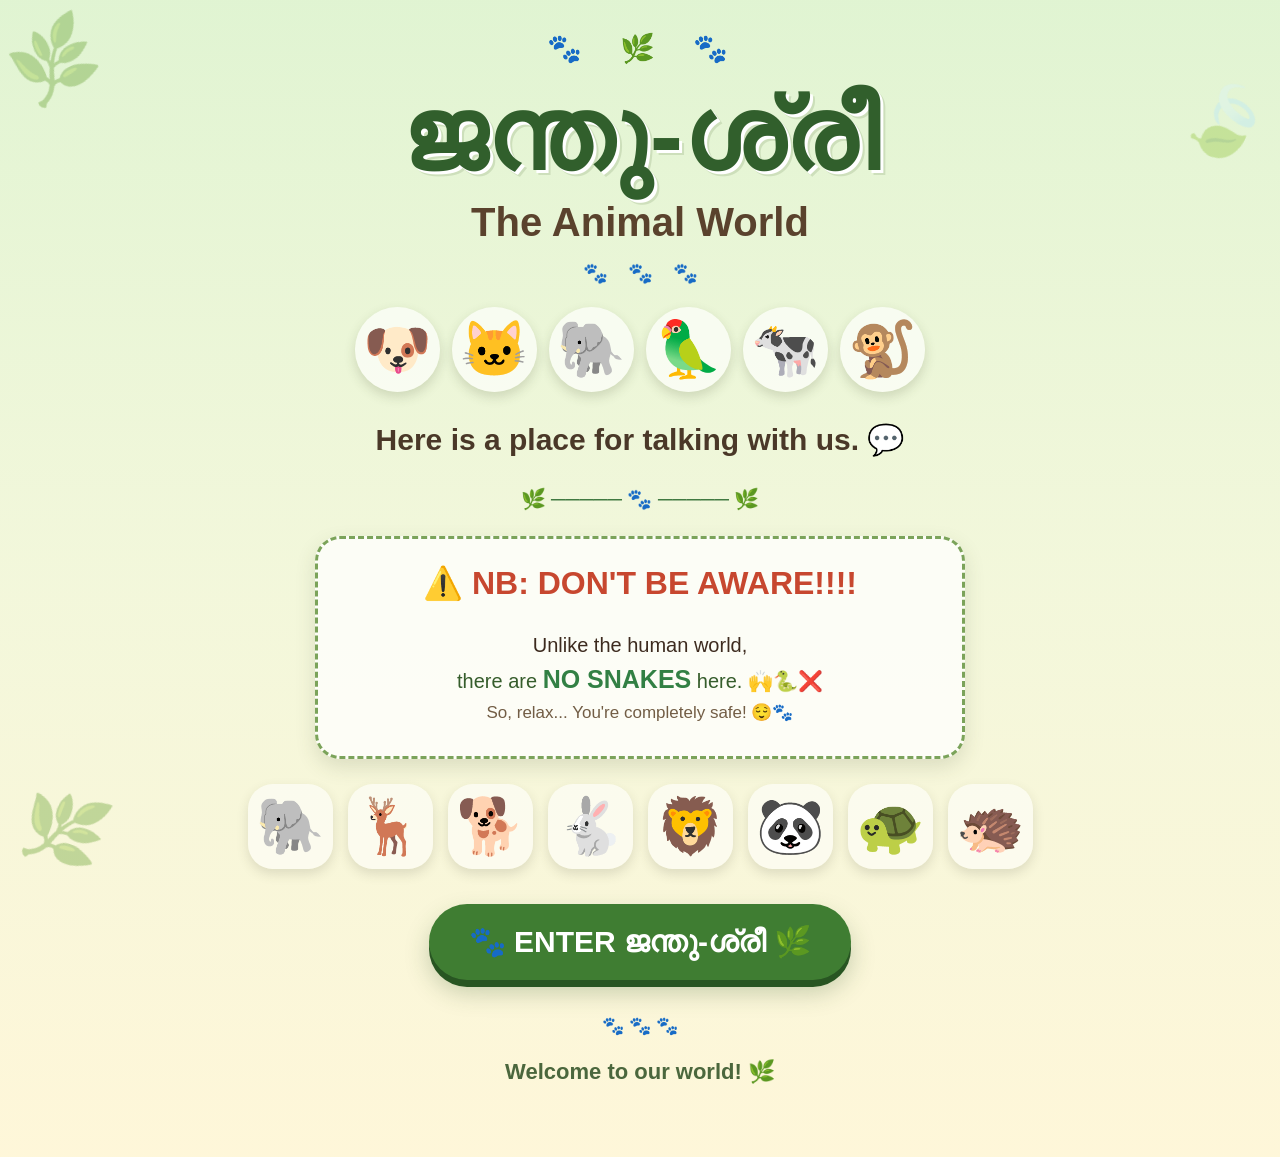
<file: index.html>
<!DOCTYPE html>
<html lang="en">

<head>
    <meta charset="UTF-8">
    <meta name="viewport" content="width=device-width, initial-scale=1.0">

    <title>ജന്തു-ശ്രീ | The Animal World</title>

    <link rel="stylesheet" href="welcome.css">
</head>

<body>

    <!-- Background decorations -->
    <div class="leaf leaf1">🌿</div>
    <div class="leaf leaf2">🍃</div>
    <div class="leaf leaf3">🌿</div>

    <!-- Top decoration -->
    <div class="top-paws">
        🐾　🌿　🐾
    </div>


    <!-- Main Title -->
    <header>

        <h1>ജന്തു-ശ്രീ</h1>

        <h2>The Animal World</h2>

        <div class="small-paws">
            🐾　🐾　🐾
        </div>

    </header>


    <!-- Animals near title -->
    <div class="animal-row">

        <div class="animal">🐶</div>
        <div class="animal">🐱</div>
        <div class="animal">🐘</div>
        <div class="animal">🦜</div>
        <div class="animal">🐄</div>
        <div class="animal">🐒</div>

    </div>


    <!-- Introduction -->
    <section class="intro">

        <p class="intro-text">
            Here is a place for talking with us. 💬
        </p>

        <div class="line">
            🌿 ───── 🐾 ───── 🌿
        </div>

    </section>


    <!-- Funny Notice -->
    <section class="warning">

        <h3>⚠️ NB: DON'T BE AWARE!!!!</h3>

        <p>
            Unlike the human world,
        </p>

        <p class="snake-text">
            there are <strong>NO SNAKES</strong> here. 🙌🐍❌
        </p>

        <p class="safe">
            So, relax... You're completely safe! 😌🐾
        </p>

    </section>


    <!-- More animals -->
    <div class="animal-world">

        <div class="animal-card">
            🐘
        </div>

        <div class="animal-card">
            🦌
        </div>

        <div class="animal-card">
            🐕
        </div>

        <div class="animal-card">
            🐇
        </div>

        <div class="animal-card">
            🦁
        </div>

        <div class="animal-card">
            🐼
        </div>

        <div class="animal-card">
            🐢
        </div>

        <div class="animal-card">
            🦔
        </div>

    </div>


    <!-- Enter Button -->
    <div class="enter-section">
        <button type="button" onclick="window.location.href='animal.html'">
            🐾 ENTER ജന്തു-ശ്രീ 🌿
        </button>
    </div>


    <!-- Bottom text -->
    <div class="bottom">

        🐾 🐾 🐾

        <p>
            Welcome to our world! 🌿
        </p>

    </div>

</body>

</html>
</file>
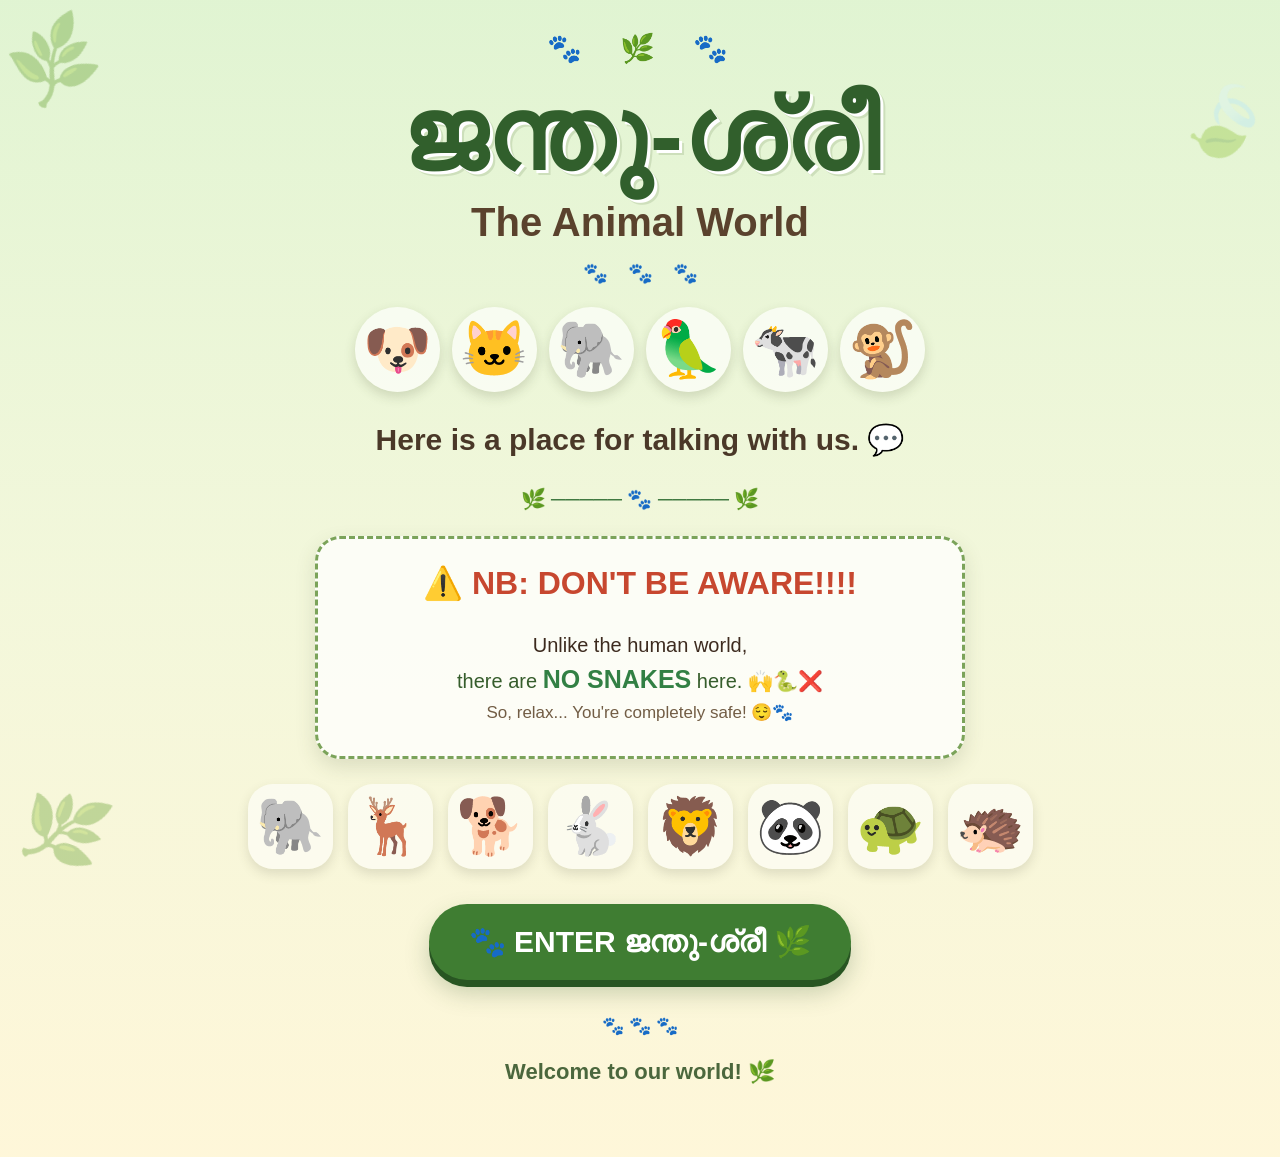
<file: welcome page/index.html>
<!DOCTYPE html>
<html lang="en">

<head>
    <meta charset="UTF-8">
    <meta name="viewport" content="width=device-width, initial-scale=1.0">

    <title>ജന്തു-ശ്രീ | The Animal World</title>

    <link rel="stylesheet" href="style.css">
</head>

<body>

    <!-- Background decorations -->
    <div class="leaf leaf1">🌿</div>
    <div class="leaf leaf2">🍃</div>
    <div class="leaf leaf3">🌿</div>

    <!-- Top decoration -->
    <div class="top-paws">
        🐾　🌿　🐾
    </div>


    <!-- Main Title -->
    <header>

        <h1>ജന്തു-ശ്രീ</h1>

        <h2>The Animal World</h2>

        <div class="small-paws">
            🐾　🐾　🐾
        </div>

    </header>


    <!-- Animals near title -->
    <div class="animal-row">

        <div class="animal">🐶</div>
        <div class="animal">🐱</div>
        <div class="animal">🐘</div>
        <div class="animal">🦜</div>
        <div class="animal">🐄</div>
        <div class="animal">🐒</div>

    </div>


    <!-- Introduction -->
    <section class="intro">

        <p class="intro-text">
            Here is a place for talking with us. 💬
        </p>

        <div class="line">
            🌿 ───── 🐾 ───── 🌿
        </div>

    </section>


    <!-- Funny Notice -->
    <section class="warning">

        <h3>⚠️ NB: DON'T BE AWARE!!!!</h3>

        <p>
            Unlike the human world,
        </p>

        <p class="snake-text">
            there are <strong>NO SNAKES</strong> here. 🙌🐍❌
        </p>

        <p class="safe">
            So, relax... You're completely safe! 😌🐾
        </p>

    </section>


    <!-- More animals -->
    <div class="animal-world">

        <div class="animal-card">
            🐘
        </div>

        <div class="animal-card">
            🦌
        </div>

        <div class="animal-card">
            🐕
        </div>

        <div class="animal-card">
            🐇
        </div>

        <div class="animal-card">
            🦁
        </div>

        <div class="animal-card">
            🐼
        </div>

        <div class="animal-card">
            🐢
        </div>

        <div class="animal-card">
            🦔
        </div>

    </div>


    <!-- Enter Button -->
    <div class="enter-section">
        <button type="button" onclick="window.location.href='../animal.html'">
            🐾 ENTER ജന്തു-ശ്രീ 🌿
        </button>
    </div>


    <!-- Bottom text -->
    <div class="bottom">

        🐾 🐾 🐾

        <p>
            Welcome to our world! 🌿
        </p>

    </div>

</body>

</html>
</file>
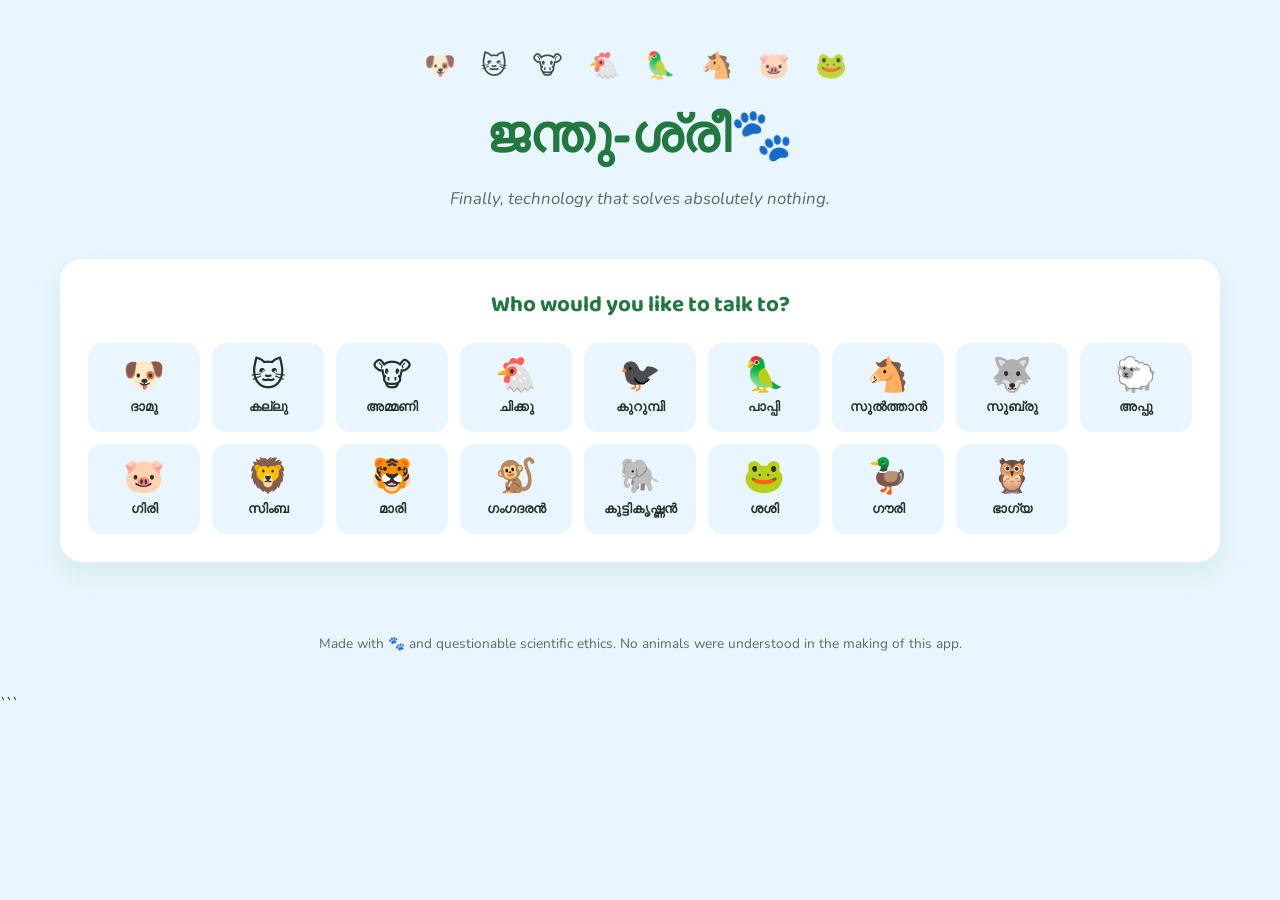
<file: animal.html>
<!DOCTYPE html>
<html lang="en">

<head>
  <meta charset="UTF-8" />
  <meta name="viewport" content="width=device-width, initial-scale=1.0" />

  <title>ജന്തു-ശ്രീ🐾</title>

  <link rel="preconnect" href="https://fonts.googleapis.com">
  <link rel="preconnect" href="https://fonts.gstatic.com" crossorigin>

  <link
    href="https://fonts.googleapis.com/css2?family=Baloo+2:wght@500;700;800&family=Nunito:wght@400;600;700&display=swap"
    rel="stylesheet"
  >

  <link rel="stylesheet" href="style.css" />
</head>

<body>

  <!-- ===== HEADER ===== -->

  <header class="hero">

    <div class="hero-critters" aria-hidden="true">
      🐶 🐱 🐮 🐔 🦜 🐴 🐷 🐸
    </div>

    <h1>ജന്തു-ശ്രീ🐾</h1>

    <p class="subtitle">
      Finally, technology that solves absolutely nothing.
    </p>

  </header>


  <main class="app-shell">

    <!-- ===== SCREEN 1: PICK AN ANIMAL ===== -->

    <section id="pick-screen" class="screen">

      <h2>Who would you like to talk to?</h2>

      <div id="animal-grid" class="animal-grid">
        <!-- Animal buttons are inserted here by script.js -->
      </div>

    </section>


    <!-- ===== SCREEN 2: CONVERSATION ===== -->

    <section id="chat-screen" class="screen hidden">

      <div class="chat-layout">


        <!-- ===== CHAT AREA ===== -->

        <div class="chat-area">

          <div class="chat-header">

            <button
              id="back-btn"
              class="back-btn"
              aria-label="Choose a different animal"
            >
              &larr; Choose another animal
            </button>

            <div class="current-animal">

              <span
                id="current-emoji"
                class="current-emoji"
              >
                🐶
              </span>

              <span id="current-name">
                Dog
              </span>

            </div>

            <span
              id="current-mood"
              class="mood-badge"
            >
              😄 Happy
            </span>

          </div>


          <!-- ===== CONVERSATION ===== -->

          <div
            id="conversation"
            class="conversation"
            aria-live="polite"
          >
            <!-- Messages appear here -->
          </div>


          <!-- ===== THINKING INDICATOR ===== -->

          <div
            id="thinking"
            class="thinking hidden"
          >

            <span id="thinking-emoji">
              🐶
            </span>

            is thinking

            <span class="dots">
              <span>.</span>
              <span>.</span>
              <span>.</span>
            </span>

          </div>


          <!-- ===== MESSAGE FORM ===== -->

          <form
            id="message-form"
            class="message-form"
          >

            <button
              type="button"
              id="mic-btn"
              class="icon-btn"
              title="Speak your message"
            >
              🎤
            </button>

            <input
              type="text"
              id="message-input"
              placeholder="Type something to say..."
              autocomplete="off"
            />

            <button
              type="submit"
              class="send-btn"
            >
              💬 Send
            </button>

          </form>


          <p
            id="mic-status"
            class="mic-status"
          ></p>

        </div>


        <!-- ===== FAKE SCIENCE SIDE PANEL ===== -->

        <aside class="science-panel">

          <h3>
            Totally Real Research Data™
          </h3>

          <div class="science-grid">

            <div class="stat">

              <span class="stat-value">
                3%
              </span>

              <span class="stat-label">
                Communication Accuracy
              </span>

            </div>


            <div class="stat">

              <span class="stat-value">
                0.1%
              </span>

              <span class="stat-label">
                Scientific Usefulness
              </span>

            </div>


            <div class="stat">

              <span class="stat-value">
                0%
              </span>

              <span class="stat-label">
                Chance of Understanding
              </span>

            </div>


            <div class="stat">

              <span class="stat-value">
                ₹0
              </span>

              <span class="stat-label">
                Research Funding Needed
              </span>

            </div>

          </div>

        </aside>


      </div>

    </section>

  </main>


  <!-- ===== FOOTER ===== -->

  <footer class="footer">

    Made with 🐾 and questionable scientific ethics.
    No animals were understood in the making of this app.

  </footer>


  <script src="script.js"></script>

</body>

</html>
```
</file>
<file: welcome.css>
/* =====================================================
   ജന്തു-ശ്രീ — WELCOME PAGE
   ===================================================== */


/* ---------- BASIC SETTINGS ---------- */

* {
    box-sizing: border-box;
}

body {
    margin: 0;
    padding: 30px 15px;

    font-family: "Trebuchet MS", Arial, sans-serif;

    min-height: 100vh;

    text-align: center;

    color: #3d2b1f;

    background:
        linear-gradient(
            rgba(232, 247, 220, 0.82),
            rgba(255, 248, 220, 0.9)
        ),
        linear-gradient(
            180deg,
            #bde7a5,
            #eaf5d5,
            #f7e9bd
        );

    overflow-x: hidden;
}


/* ---------- DECORATIVE LEAVES ---------- */

.leaf {
    position: fixed;

    font-size: 70px;

    opacity: 0.35;

    z-index: -1;
}

.leaf1 {
    top: 20px;
    left: 10px;

    transform: rotate(-25deg);
}

.leaf2 {
    top: 80px;
    right: 10px;

    transform: rotate(25deg);
}

.leaf3 {
    bottom: 30px;
    left: 20px;

    transform: rotate(20deg);
}


/* ---------- TOP PAWS ---------- */

.top-paws {
    font-size: 28px;

    margin-bottom: 10px;

    letter-spacing: 5px;
}


/* ---------- HEADER ---------- */

header {
    margin-top: 10px;
}

h1 {
    margin: 0;

    font-size: clamp(55px, 12vw, 100px);

    font-weight: 900;

    color: #315f2c;

    text-shadow:
        3px 3px 0 #ffffff,
        5px 5px 0 rgba(70, 100, 40, 0.15);
}

h2 {
    margin-top: 5px;
    margin-bottom: 10px;

    font-size: clamp(24px, 5vw, 40px);

    color: #5a422d;
}


/* ---------- SMALL PAWS ---------- */

.small-paws {
    font-size: 20px;

    margin: 15px;
}


/* ---------- ANIMAL ROW ---------- */

.animal-row {

    display: flex;

    justify-content: center;

    align-items: center;

    flex-wrap: wrap;

    gap: 12px;

    max-width: 700px;

    margin: 20px auto;
}

.animal {

    width: 85px;
    height: 85px;

    display: flex;

    justify-content: center;
    align-items: center;

    font-size: 55px;

    background: rgba(255, 255, 255, 0.65);

    border-radius: 50%;

    box-shadow:
        0 5px 12px rgba(60, 70, 40, 0.18);

    transition: transform 0.3s;
}


/* Animal hover */

.animal:hover {

    transform:
        translateY(-10px)
        rotate(5deg)
        scale(1.08);
}


/* ---------- INTRO ---------- */

.intro {

    margin: 25px auto;

    max-width: 700px;
}

.intro-text {

    font-size: clamp(20px, 4vw, 30px);

    font-weight: bold;

    color: #4a3828;
}

.line {

    color: #39733a;

    font-size: 20px;
}


/* ---------- WARNING BOX ---------- */

.warning {

    max-width: 650px;

    margin: 25px auto;

    padding: 25px;

    background: rgba(255, 255, 255, 0.75);

    border: 3px dashed #7ba35a;

    border-radius: 25px;

    box-shadow:
        0 8px 20px rgba(70, 80, 50, 0.15);
}

.warning h3 {

    margin-top: 0;

    font-size: clamp(22px, 5vw, 32px);

    color: #c7472f;
}

.warning p {

    font-size: 20px;

    margin: 8px;
}

.snake-text {

    color: #365d2c;
}

.snake-text strong {

    font-size: 25px;

    color: #328044;
}

.safe {

    font-size: 17px !important;

    color: #725d45;
}


/* ---------- MORE ANIMALS ---------- */

.animal-world {

    display: flex;

    justify-content: center;

    align-items: center;

    flex-wrap: wrap;

    gap: 15px;

    max-width: 800px;

    margin: 25px auto;
}

.animal-card {

    font-size: 55px;

    width: 85px;
    height: 85px;

    display: flex;

    align-items: center;
    justify-content: center;

    background: rgba(255, 255, 255, 0.55);

    border-radius: 25px;

    box-shadow:
        0 5px 12px rgba(70, 70, 50, 0.15);

    transition: 0.3s;
}

.animal-card:hover {

    transform:
        translateY(-12px)
        rotate(-5deg);

    background: rgba(255, 255, 255, 0.9);
}


/* ---------- ENTER SECTION ---------- */

.enter-section {

    margin: 35px auto;
}


/* ---------- ENTER BUTTON ---------- */

button {

    border: none;

    padding: 20px 40px;

    border-radius: 50px;

    font-size: clamp(20px, 4vw, 30px);

    font-weight: bold;

    color: white;

    background: #3f7d32;

    cursor: pointer;

    box-shadow:
        0 7px 0 #285522,
        0 12px 25px rgba(40, 80, 30, 0.25);

    transition: 0.2s;
}


/* Button hover */

button:hover {

    transform: translateY(-4px);

    background: #4f913f;

    box-shadow:
        0 11px 0 #285522,
        0 16px 25px rgba(40, 80, 30, 0.25);
}


/* Button click */

button:active {

    transform: translateY(5px);

    box-shadow:
        0 2px 0 #285522;
}


/* ---------- BOTTOM ---------- */

.bottom {

    margin-top: 25px;

    padding-bottom: 20px;

    color: #4b673d;

    font-size: 18px;
}

.bottom p {

    font-size: 22px;

    font-weight: bold;
}


/* =====================================================
   MOBILE
   ===================================================== */

@media (max-width: 600px) {

    body {
        padding: 20px 10px;
    }

    .animal {
        width: 65px;
        height: 65px;

        font-size: 42px;
    }

    .animal-card {
        width: 65px;
        height: 65px;

        font-size: 42px;
    }

    .warning {
        padding: 18px;
    }

    button {
        width: 90%;

        padding: 17px 20px;
    }

}
</file>
<file: welcome page/style.css>
/* =====================================================
   ജന്തു-ശ്രീ — WELCOME PAGE
   ===================================================== */


/* ---------- BASIC SETTINGS ---------- */

* {
    box-sizing: border-box;
}

body {
    margin: 0;
    padding: 30px 15px;

    font-family: "Trebuchet MS", Arial, sans-serif;

    min-height: 100vh;

    text-align: center;

    color: #3d2b1f;

    background:
        linear-gradient(
            rgba(232, 247, 220, 0.82),
            rgba(255, 248, 220, 0.9)
        ),
        linear-gradient(
            180deg,
            #bde7a5,
            #eaf5d5,
            #f7e9bd
        );

    overflow-x: hidden;
}


/* ---------- DECORATIVE LEAVES ---------- */

.leaf {
    position: fixed;

    font-size: 70px;

    opacity: 0.35;

    z-index: -1;
}

.leaf1 {
    top: 20px;
    left: 10px;

    transform: rotate(-25deg);
}

.leaf2 {
    top: 80px;
    right: 10px;

    transform: rotate(25deg);
}

.leaf3 {
    bottom: 30px;
    left: 20px;

    transform: rotate(20deg);
}


/* ---------- TOP PAWS ---------- */

.top-paws {
    font-size: 28px;

    margin-bottom: 10px;

    letter-spacing: 5px;
}


/* ---------- HEADER ---------- */

header {
    margin-top: 10px;
}

h1 {
    margin: 0;

    font-size: clamp(55px, 12vw, 100px);

    font-weight: 900;

    color: #315f2c;

    text-shadow:
        3px 3px 0 #ffffff,
        5px 5px 0 rgba(70, 100, 40, 0.15);
}

h2 {
    margin-top: 5px;
    margin-bottom: 10px;

    font-size: clamp(24px, 5vw, 40px);

    color: #5a422d;
}


/* ---------- SMALL PAWS ---------- */

.small-paws {
    font-size: 20px;

    margin: 15px;
}


/* ---------- ANIMAL ROW ---------- */

.animal-row {

    display: flex;

    justify-content: center;

    align-items: center;

    flex-wrap: wrap;

    gap: 12px;

    max-width: 700px;

    margin: 20px auto;
}

.animal {

    width: 85px;
    height: 85px;

    display: flex;

    justify-content: center;
    align-items: center;

    font-size: 55px;

    background: rgba(255, 255, 255, 0.65);

    border-radius: 50%;

    box-shadow:
        0 5px 12px rgba(60, 70, 40, 0.18);

    transition: transform 0.3s;
}


/* Animal hover */

.animal:hover {

    transform:
        translateY(-10px)
        rotate(5deg)
        scale(1.08);
}


/* ---------- INTRO ---------- */

.intro {

    margin: 25px auto;

    max-width: 700px;
}

.intro-text {

    font-size: clamp(20px, 4vw, 30px);

    font-weight: bold;

    color: #4a3828;
}

.line {

    color: #39733a;

    font-size: 20px;
}


/* ---------- WARNING BOX ---------- */

.warning {

    max-width: 650px;

    margin: 25px auto;

    padding: 25px;

    background: rgba(255, 255, 255, 0.75);

    border: 3px dashed #7ba35a;

    border-radius: 25px;

    box-shadow:
        0 8px 20px rgba(70, 80, 50, 0.15);
}

.warning h3 {

    margin-top: 0;

    font-size: clamp(22px, 5vw, 32px);

    color: #c7472f;
}

.warning p {

    font-size: 20px;

    margin: 8px;
}

.snake-text {

    color: #365d2c;
}

.snake-text strong {

    font-size: 25px;

    color: #328044;
}

.safe {

    font-size: 17px !important;

    color: #725d45;
}


/* ---------- MORE ANIMALS ---------- */

.animal-world {

    display: flex;

    justify-content: center;

    align-items: center;

    flex-wrap: wrap;

    gap: 15px;

    max-width: 800px;

    margin: 25px auto;
}

.animal-card {

    font-size: 55px;

    width: 85px;
    height: 85px;

    display: flex;

    align-items: center;
    justify-content: center;

    background: rgba(255, 255, 255, 0.55);

    border-radius: 25px;

    box-shadow:
        0 5px 12px rgba(70, 70, 50, 0.15);

    transition: 0.3s;
}

.animal-card:hover {

    transform:
        translateY(-12px)
        rotate(-5deg);

    background: rgba(255, 255, 255, 0.9);
}


/* ---------- ENTER SECTION ---------- */

.enter-section {

    margin: 35px auto;
}


/* ---------- ENTER BUTTON ---------- */

button {

    border: none;

    padding: 20px 40px;

    border-radius: 50px;

    font-size: clamp(20px, 4vw, 30px);

    font-weight: bold;

    color: white;

    background: #3f7d32;

    cursor: pointer;

    box-shadow:
        0 7px 0 #285522,
        0 12px 25px rgba(40, 80, 30, 0.25);

    transition: 0.2s;
}


/* Button hover */

button:hover {

    transform: translateY(-4px);

    background: #4f913f;

    box-shadow:
        0 11px 0 #285522,
        0 16px 25px rgba(40, 80, 30, 0.25);
}


/* Button click */

button:active {

    transform: translateY(5px);

    box-shadow:
        0 2px 0 #285522;
}


/* ---------- BOTTOM ---------- */

.bottom {

    margin-top: 25px;

    padding-bottom: 20px;

    color: #4b673d;

    font-size: 18px;
}

.bottom p {

    font-size: 22px;

    font-weight: bold;
}


/* =====================================================
   MOBILE
   ===================================================== */

@media (max-width: 600px) {

    body {
        padding: 20px 10px;
    }

    .animal {
        width: 65px;
        height: 65px;

        font-size: 42px;
    }

    .animal-card {
        width: 65px;
        height: 65px;

        font-size: 42px;
    }

    .warning {
        padding: 18px;
    }

    button {
        width: 90%;

        padding: 17px 20px;
    }

}
</file>
<file: style.css>
/* ============================
   TOKENS
   ============================ */

:root {
  --sky: #EAF6FF;
  --card: #FFFFFF;
  --leaf: #2FA35A;
  --leaf-dark: #21793F;
  --sun: #FFC93C;
  --coral: #FF6F5E;
  --ink: #223027;
  --ink-soft: #5B6B62;
  --line: #DCEAE1;

  --radius-lg: 22px;
  --radius-md: 14px;

  --font-display: "Baloo 2", system-ui, sans-serif;
  --font-body: "Nunito", system-ui, sans-serif;
}


/* ============================
   RESET
   ============================ */

* {
  box-sizing: border-box;
}

html,
body {
  margin: 0;
  padding: 0;
  background: var(--sky);
  color: var(--ink);
  font-family: var(--font-body);
  -webkit-font-smoothing: antialiased;
}

h1,
h2,
h3 {
  font-family: var(--font-display);
  margin: 0;
}


/* ============================
   HERO
   ============================ */

.hero {
  text-align: center;
  padding: 48px 20px 32px;
}

.hero-critters {
  font-size: 1.6rem;
  letter-spacing: 0.35em;
  margin-bottom: 14px;
  opacity: 0.85;
}

.hero h1 {
  font-size: clamp(2.2rem, 6vw, 3.2rem);
  font-weight: 800;
  color: var(--leaf-dark);
}

.subtitle {
  margin-top: 8px;
  font-size: 1.05rem;
  color: var(--ink-soft);
  font-style: italic;
}


/* ============================
   APP SHELL
   ============================ */

.app-shell {
  max-width: 1200px;
  margin: 0 auto 48px;
  padding: 0 20px;
}

.screen {
  background: var(--card);
  border-radius: var(--radius-lg);
  padding: 28px;

  box-shadow:
    0 12px 30px rgba(47, 163, 90, 0.12);
}

.hidden {
  display: none !important;
}


/* ============================
   ANIMAL PICKER
   ============================ */

#pick-screen h2 {
  text-align: center;
  font-size: 1.4rem;
  color: var(--leaf-dark);
  margin-bottom: 20px;
}

.animal-grid {
  display: grid;
  grid-template-columns: repeat(auto-fill, minmax(100px, 1fr));
  gap: 12px;
}

.animal-btn {
  display: flex;
  flex-direction: column;
  align-items: center;
  gap: 6px;

  background: var(--sky);
  border: 2px solid transparent;
  border-radius: var(--radius-md);

  padding: 14px 6px;

  cursor: pointer;
  font-family: var(--font-body);
  font-weight: 700;
  color: var(--ink);

  transition:
    transform 0.15s ease,
    border-color 0.15s ease,
    background 0.15s ease;
}

.animal-btn .emoji {
  font-size: 2.1rem;
  line-height: 1;
}

.animal-btn:hover {
  transform: translateY(-3px);
  border-color: var(--sun);
}

.animal-btn:active {
  transform: translateY(0);
}

.animal-btn.selected {
  background: #FFF3D2;
  border-color: var(--sun);
}


/* ============================
   CHAT LAYOUT
   ============================ */

/*
   MAIN CHANGE:
   Chat = LEFT
   Research = RIGHT
*/

.chat-layout {
  display: grid;

  grid-template-columns: minmax(0, 1fr) 300px;

  gap: 28px;

  align-items: stretch;
}

.chat-area {
  min-width: 0;

  display: flex;
  flex-direction: column;
}


/* ============================
   CHAT HEADER
   ============================ */

.chat-header {
  display: grid;

  grid-template-columns: 1fr auto 1fr;

  align-items: center;

  gap: 15px;

  border-bottom: 2px solid var(--line);

  padding-bottom: 16px;
  margin-bottom: 16px;
}

.back-btn {
  justify-self: start;

  background: none;
  border: none;

  color: var(--leaf-dark);

  font-family: var(--font-body);
  font-weight: 700;
  font-size: 0.9rem;

  cursor: pointer;
  padding: 6px 0;
}

.back-btn:hover {
  text-decoration: underline;
}

.current-animal {
  display: flex;

  align-items: center;
  justify-content: center;

  gap: 8px;

  font-family: var(--font-display);
  font-size: 1.4rem;

  color: var(--ink);

  white-space: nowrap;
}

.current-emoji {
  font-size: 2rem;
}

.mood-badge {
  justify-self: end;

  background: var(--sky);

  border-radius: 999px;

  padding: 7px 15px;

  font-weight: 700;
  font-size: 0.9rem;
}


/* ============================
   CONVERSATION
   ============================ */

.conversation {
  display: flex;
  flex-direction: column;
  gap: 10px;

  min-height: 360px;
  max-height: 460px;

  overflow-y: auto;

  padding: 4px 2px 12px;

  flex: 1;
}

.bubble {
  max-width: 78%;

  padding: 10px 14px;

  border-radius: var(--radius-md);

  font-size: 0.98rem;
  line-height: 1.35;

  animation: pop-in 0.18s ease-out;
}

.bubble.user {
  align-self: flex-end;

  background: var(--leaf);
  color: white;

  border-bottom-right-radius: 4px;
}

.bubble.animal {
  align-self: flex-start;

  background: var(--sky);
  color: var(--ink);

  border-bottom-left-radius: 4px;

  font-weight: 700;
  letter-spacing: 0.02em;
}

.bubble .who {
  display: block;

  font-size: 0.72rem;
  font-weight: 700;

  opacity: 0.7;

  margin-bottom: 2px;
}

@keyframes pop-in {
  from {
    opacity: 0;
    transform: translateY(6px) scale(0.98);
  }

  to {
    opacity: 1;
    transform: translateY(0) scale(1);
  }
}


/* ============================
   THINKING INDICATOR
   ============================ */

.thinking {
  display: flex;
  align-items: center;
  gap: 8px;

  color: var(--ink-soft);

  font-weight: 700;

  padding: 4px 2px 12px;
}

.thinking span#thinking-emoji {
  font-size: 1.3rem;

  animation: wobble 0.6s ease-in-out infinite;
}

@keyframes wobble {
  0%,
  100% {
    transform: rotate(0deg);
  }

  50% {
    transform: rotate(-8deg);
  }
}

.dots span {
  animation: blink 1.2s infinite;
  opacity: 0;
}

.dots span:nth-child(1) {
  animation-delay: 0s;
}

.dots span:nth-child(2) {
  animation-delay: 0.2s;
}

.dots span:nth-child(3) {
  animation-delay: 0.4s;
}

@keyframes blink {
  0%,
  20% {
    opacity: 0;
  }

  50% {
    opacity: 1;
  }

  100% {
    opacity: 0;
  }
}


/* ============================
   MESSAGE FORM
   ============================ */

.message-form {
  display: flex;

  gap: 8px;

  align-items: center;

  margin-top: 8px;
}

#message-input {
  flex: 1;

  min-width: 0;

  padding: 12px 14px;

  border-radius: 999px;

  border: 2px solid var(--line);

  font-family: var(--font-body);
  font-size: 0.98rem;

  outline: none;

  transition: border-color 0.15s ease;
}

#message-input:focus {
  border-color: var(--leaf);
}

.icon-btn {
  background: var(--sky);

  border: none;

  border-radius: 50%;

  width: 44px;
  height: 44px;

  font-size: 1.2rem;

  cursor: pointer;

  transition:
    transform 0.12s ease,
    background 0.12s ease;

  flex-shrink: 0;
}

.icon-btn:hover {
  background: #DCEEFF;
}

.icon-btn:active {
  transform: scale(0.94);
}

.icon-btn.listening {
  background: var(--coral);

  animation: pulse 1s infinite;
}

@keyframes pulse {
  0% {
    box-shadow: 0 0 0 0 rgba(255, 111, 94, 0.5);
  }

  100% {
    box-shadow: 0 0 0 12px rgba(255, 111, 94, 0);
  }
}

.send-btn {
  background: var(--leaf);

  color: white;

  border: none;

  border-radius: 999px;

  padding: 12px 18px;

  font-family: var(--font-body);
  font-weight: 700;
  font-size: 0.95rem;

  cursor: pointer;

  transition:
    background 0.12s ease,
    transform 0.12s ease;

  flex-shrink: 0;
}

.send-btn:hover {
  background: var(--leaf-dark);
}

.send-btn:active {
  transform: scale(0.97);
}

.mic-status {
  min-height: 18px;

  font-size: 0.8rem;

  color: var(--ink-soft);

  margin: 6px 4px 0;
}


/* ============================
   TOTALLY REAL RESEARCH DATA
   ============================ */

.science-panel {

  /* RIGHT SIDE */
  width: 100%;

  padding: 20px;

  border: 2px solid var(--line);

  border-radius: var(--radius-md);

  background: #FAFFFC;

  height: fit-content;

  position: sticky;
  top: 20px;
}

.science-panel h3 {

  font-size: 1.05rem;

  color: var(--ink);

  text-align: center;

  margin-bottom: 18px;
}


/* One column = vertical cards */

.science-grid {

  display: grid;

  grid-template-columns: 1fr;

  gap: 12px;
}


/* Individual research card */

.stat {

  background: var(--sky);

  border-radius: var(--radius-md);

  padding: 16px 12px;

  text-align: center;

  transition:
    transform 0.15s ease,
    box-shadow 0.15s ease;
}

.stat:hover {
  transform: translateY(-2px);

  box-shadow:
    0 5px 15px rgba(47, 163, 90, 0.10);
}

.stat-value {
  display: block;

  font-family: var(--font-display);

  font-size: 1.5rem;

  font-weight: 700;

  color: var(--coral);
}

.stat-label {
  display: block;

  font-size: 0.78rem;

  line-height: 1.3;

  color: var(--ink-soft);

  margin-top: 3px;
}


/* ============================
   FOOTER
   ============================ */

.footer {
  text-align: center;

  padding: 24px 20px 40px;

  color: var(--ink-soft);

  font-size: 0.85rem;
}


/* ============================
   TABLET
   ============================ */

@media (max-width: 900px) {

  .chat-layout {
    grid-template-columns: minmax(0, 1fr) 240px;

    gap: 18px;
  }

  .science-panel {
    padding: 15px;
  }

  .stat {
    padding: 13px 10px;
  }
}


/* ============================
   SMALL TABLET
   ============================ */

@media (max-width: 700px) {

  .chat-layout {
    grid-template-columns: 1fr;
  }

  .science-panel {
    position: static;

    margin-top: 10px;
  }

  .science-grid {
    grid-template-columns: repeat(2, 1fr);
  }

  .conversation {
    min-height: 250px;
    max-height: 350px;
  }
}


/* ============================
   MOBILE
   ============================ */

@media (max-width: 480px) {

  .hero {
    padding: 32px 15px 24px;
  }

  .hero-critters {
    font-size: 1.25rem;
  }

  .app-shell {
    padding: 0 12px;
  }

  .screen {
    padding: 20px;
  }

  /* Header becomes simpler on small screens */

  .chat-header {
    grid-template-columns: 1fr 1fr;

    gap: 8px;
  }

  .current-animal {
    grid-column: 1 / -1;
    grid-row: 1;

    font-size: 1.25rem;
  }

  .back-btn {
    grid-column: 1;
    grid-row: 2;
  }

  .mood-badge {
    grid-column: 2;
    grid-row: 2;
  }

  .message-form {
    gap: 6px;
  }

  .icon-btn {
    width: 42px;
    height: 42px;
  }

  .send-btn {
    padding: 11px 14px;
  }

  .science-grid {
    grid-template-columns: 1fr 1fr;
  }

  .stat {
    padding: 12px 8px;
  }

  .stat-value {
    font-size: 1.3rem;
  }

  .stat-label {
    font-size: 0.7rem;
  }
}


/* ============================
   ACCESSIBILITY
   ============================ */

@media (prefers-reduced-motion: reduce) {

  * {
    animation: none !important;
    transition: none !important;
  }
}

:focus-visible {
  outline: 3px solid var(--sun);
  outline-offset: 2px;
}
</file>
